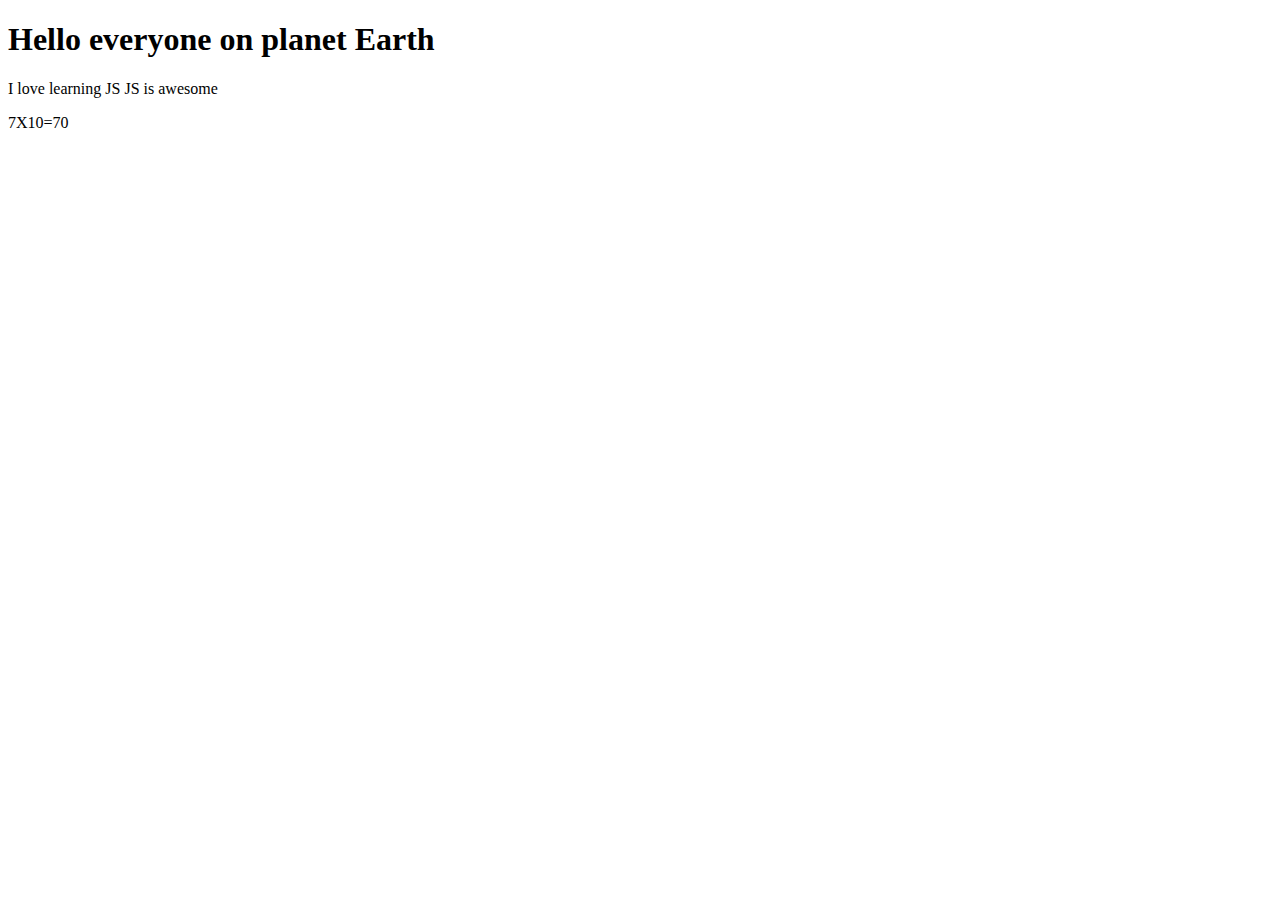
<file: index.html>
<!DOCTYPE html>
<html>
    <head>
<link rel="stylesheet" type="text/css" href="style.css">
    </head>
    <body>
<h1 id="heading1"></h1>
<p id="paragraph1"></p>
<p id="paragraph2"></p>


<script>
    var text1;
    var text2;
var text3;

var numA=7;
var numB=10;
    text1="Hello everyone on planet Earth";
    text2="I love learning JS";
    text3=" JS is awesome";
    document.getElementById("heading1").innerHTML=(text1);
     document.getElementById("paragraph1").innerHTML=(text2 + text3);
     document.getElementById("paragraph2").innerHTML=(numA + "X" +numB + "=" + numA * numB);
</script>
    </body>
</html>
</file>
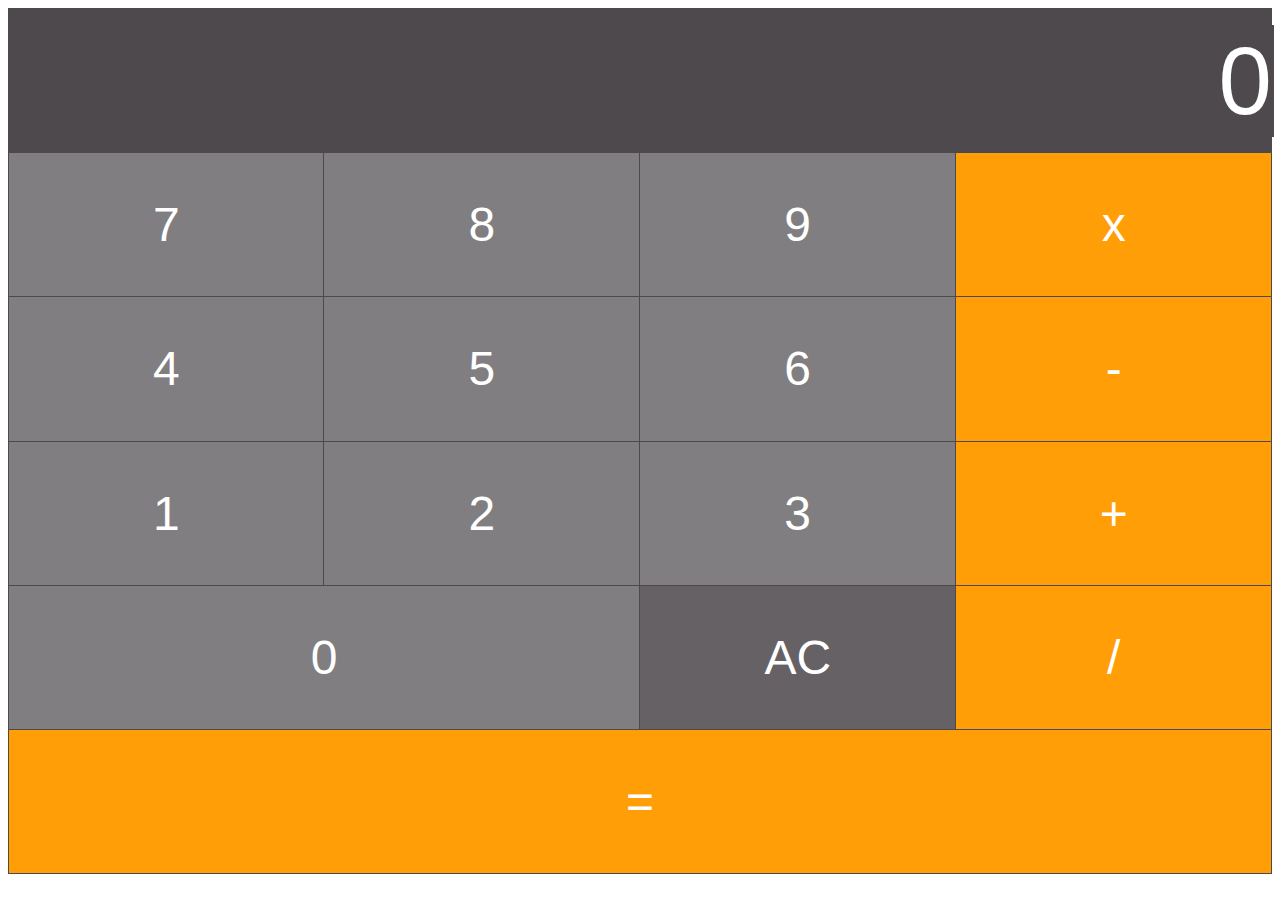
<file: calculator.html>
<!DOCTYPE html>
<html>
    <head>
<link rel="stylesheet" type="text/css" href="style.css">
    </head>
    <body>
<table border="1">
<tr>
    <td colspan="4">
        <input type="text" id="inputBox" value="0"/>
    </td>
</tr>
<tr>
    <td class="digitButton" onclick="digitBtnPressed(7)">7</td>
    <td class="digitButton" onclick="digitBtnPressed(8)">8</td>
    <td class="digitButton" onclick="digitBtnPressed(9)">9</td>
    <td class="operatorButton" onclick="operatorBtnPressed('x')" >x</td>
</tr>
<tr>
    <td class="digitButton" onclick="digitBtnPressed(4)">4</td>
    <td class="digitButton" onclick="digitBtnPressed(5)">5</td>
    <td class="digitButton" onclick="digitBtnPressed(6)">6</td>
    <td class="operatorButton" onclick="operatorBtnPressed('-')">-</td>
</tr>
<tr>
    <td class="digitButton" onclick="digitBtnPressed(1)">1</td>
    <td class="digitButton" onclick="digitBtnPressed(2)">2</td>
    <td class="digitButton" onclick="digitBtnPressed(3)">3</td>
    <td class="operatorButton" onclick="operatorBtnPressed('+')">+</td>
</tr>
<tr>
    <td class="digitButton"colspan="2" onclick="digitBtnPressed(0)">0</td>

    <td class="ACButton" onclick="btnACPressed()">AC</td>
    <td class="operatorButton" onclick="operatorBtnPressed('/')">/</td>
</tr>
<tr>
    <td class="operatorButton" colspan="4" onclick="equalsBtnPressed()">=</td>
</tr>
</table>
<script>
var newLine = true;
var value1;
var currentOperator;


function digitBtnPressed(button){

if (newLine){
    document.getElementById("inputBox").value = button;
newLine = false;
}else{
 var currentValue = document.getElementById("inputBox").value;
document.getElementById("inputBox").value = currentValue + button;
}
}

function btnACPressed(){

    document.getElementById("inputBox").value = 0;
    newLine = true;
}
function operatorBtnPressed(operator){
currentOperator = operator;
value1 = parseInt(document.getElementById("inputBox").value);
 newLine = true;
}
function equalsBtnPressed(){
var value2=parseInt(document.getElementById("inputBox").value);
var finalTotal;

switch(currentOperator){
case "+":
    finalTotal = value1 + value2;
    break
    case "-":
    finalTotal = value1 - value2;
    break
    case "/":
    finalTotal = value1 / value2;
    break
    case "x":
    finalTotal = value1 * value2;
    break
}
document.getElementById("inputBox").value = finalTotal;
value1 = 0;
newLine = true;
}

</script>
     </body>
</html>
</file>
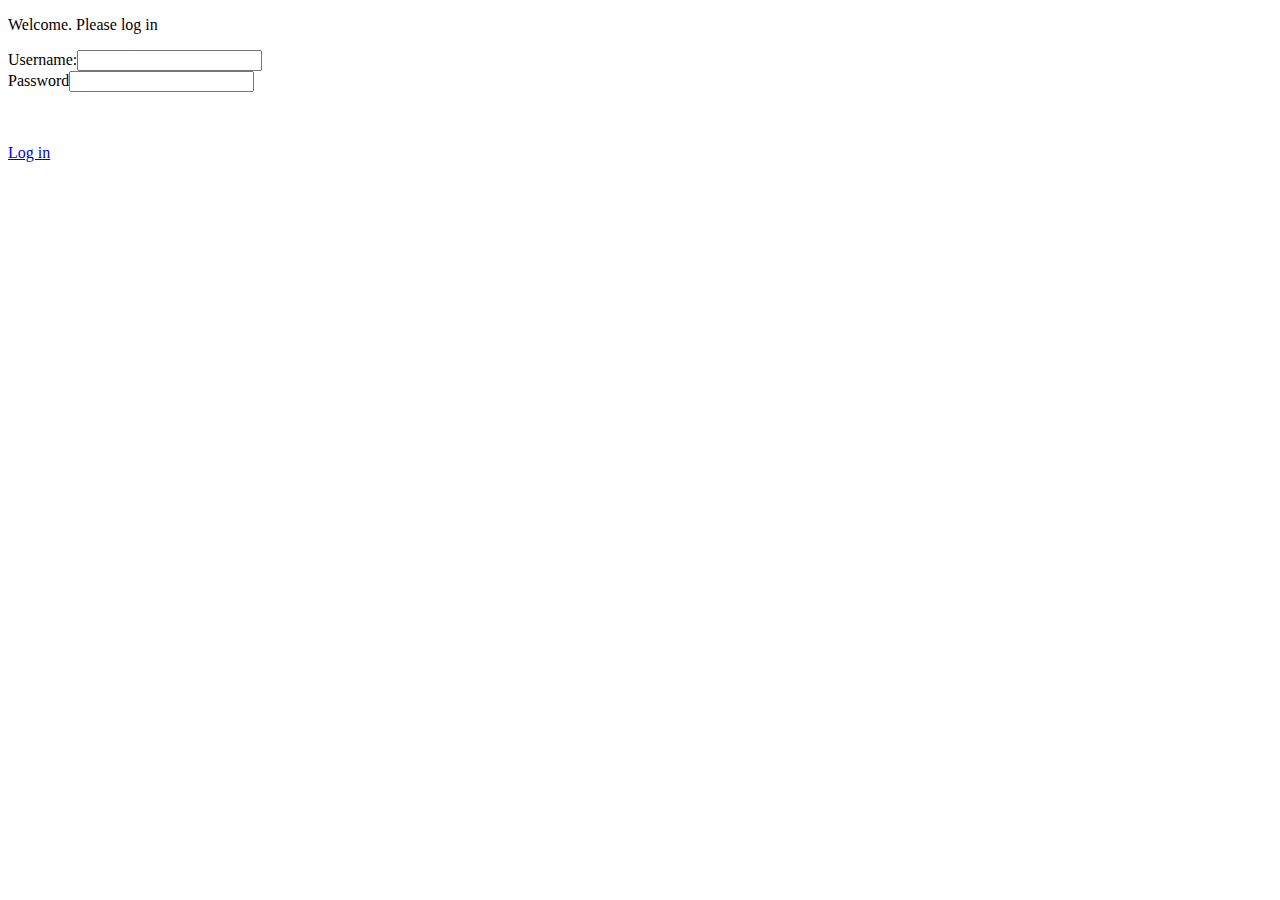
<file: loginForm.html>
<!DOCTYPE html>
<html>
    <head>
<link rel="stylesheet" type="text/css" href="style.css">
    </head>
    <body>
<p>Welcome. Please log in</p>

<form>
<label for="usernameInput">Username:</label><input type="text" id="usernameInput"/><br/>
<label for="passwordInput">Password</label><input type="password" id="passwordInput"/>
<p id="message"></p>
<br/><br/>
<a href="#" onclick="verifyUser()">Log in</a>

</form>


<script>


    function verifyUser(){
var username= document.getElementById("usernameInput").value;
var password= document.getElementById("passwordInput").value;
   checkUserCreds(username,password);
}
function checkUserCreds(username,password){
var systemUsername ="Bond";
var systemPassword ="007";
if(username == systemUsername && password == systemPassword){
    document.getElementById("message").innerHTML = "Correct. Logging you in ...";
}  else {
    document.getElementById("message").innerHTML = "Username or password are incorrect";
}
}


</script>
    </body>
</html>
</file>
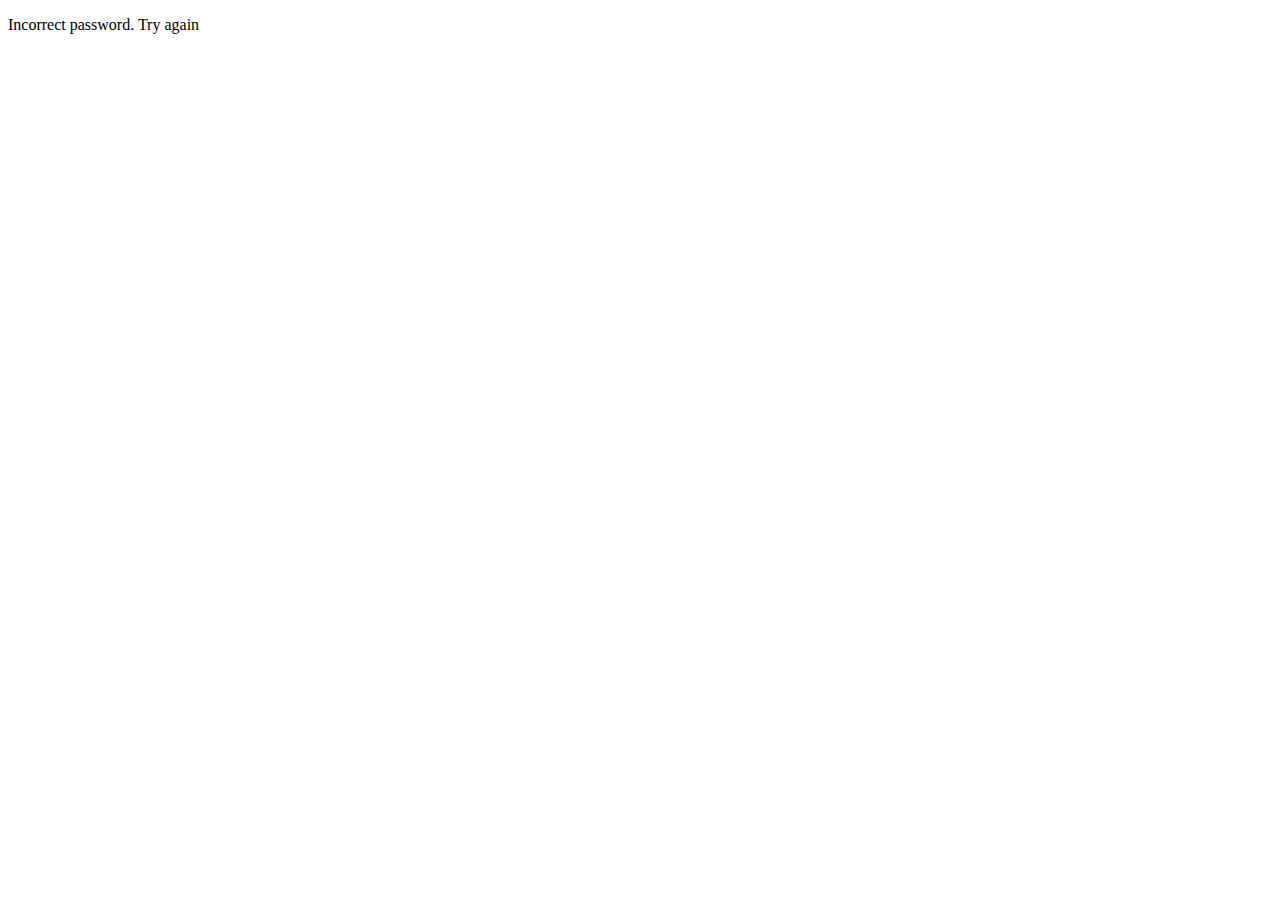
<file: password.html>
<!DOCTYPE html>
<html>
    <head>
<link rel="stylesheet" type="text/css" href="style.css">
    </head>
    <body>
<p id="output"></p>
        <script>
            var userInputpassword= "008";
var actualPassword= "007";

if(userInputpassword == actualPassword){
    document.getElementById("output").innerHTML = ("Correct password");
}else{
    document.getElementById("output").innerHTML = ("Incorrect password. Try again");
}



        </script>
    </body>
</html>
</file>
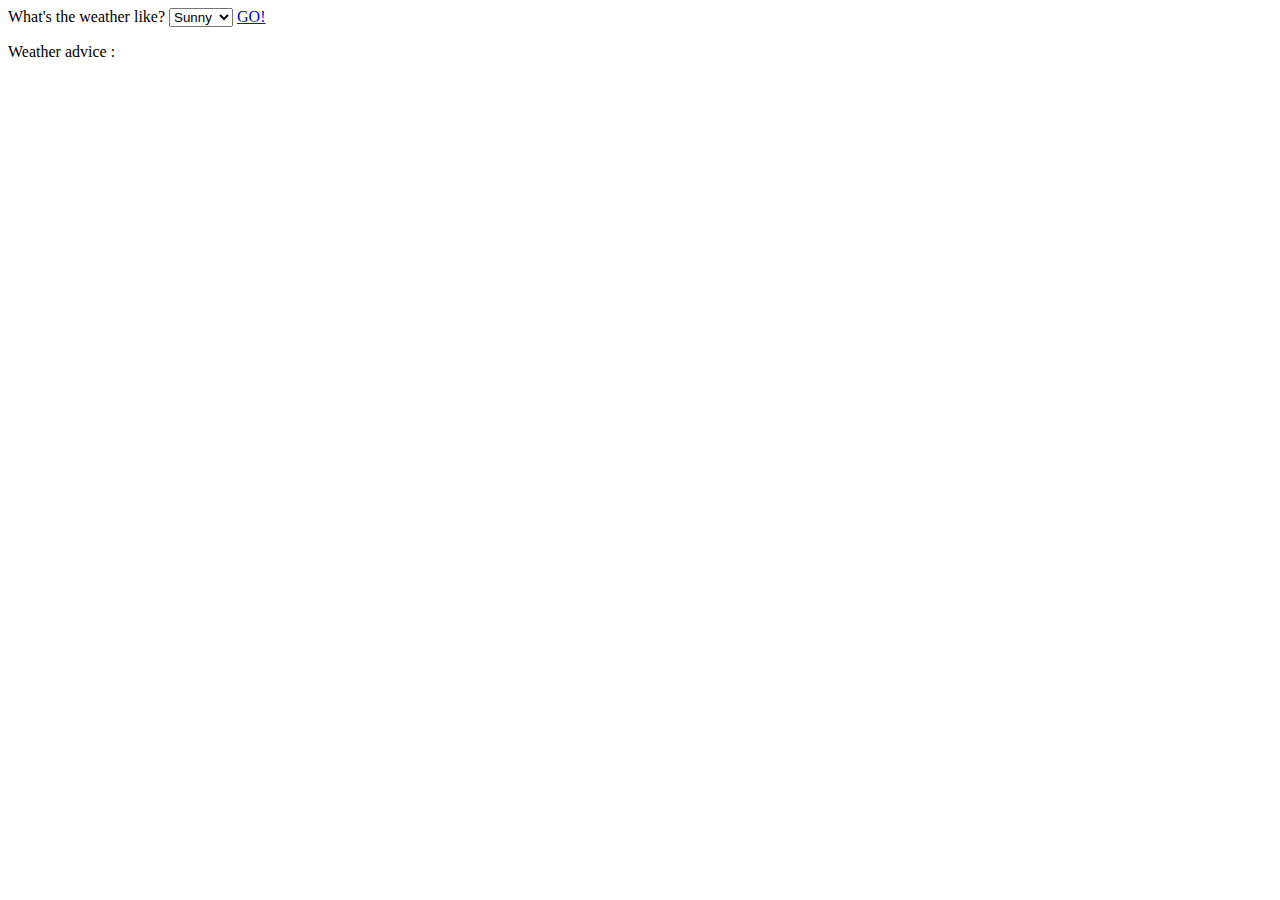
<file: switch.html>
<!DOCTYPE html>
<html>
    <head>
<link rel="stylesheet" type="text/css" href="style.css">
    </head>
    <body>
<label for="weather">What's the weather like? </label>
<select id="weather">
    <option value="sunny">Sunny</option>
    <option value="windy">Windy</option>
    <option value="rainy">Rainy</option>
    <option value="snowy">Snowy</option>
    <option value="cloudy">Cloudy</option>
</select>
<a href="#" onclick="btnPressed()">GO!</a>
<p id="outputText">Weather advice : </p>
<script>
function btnPressed(){
var weatherSelected = document.getElementById("weather").value;
var advice;

switch(weatherSelected){
case "sunny":
    advice = " Wear your sunglasses";
break;
case "windy":
    advice = " Wear a jacket";
break;
case "rainy":
    advice = " Wear a rain coat and carry an umbrella";
break;
case "snowy":
    advice = " Dress warmly";
break;
case "cloudy":
    advice = " Carry a jacket. It might rain";
break;

}
document.getElementById("outputText").innerHTML = "Weather advice" +  advice;
}
   
</script>
    </body>
</html>
</file>
<file: style.css>
table{
color: #fff;
text-align: center;
border-collapse:collapse;
font: normal 3em Arial, Helvetica, sans-serif;
}
tr{
height: 16.02vh;
background-color: #4e494d;

}
td{
width: 25vw;
border: 1px solid #4e494d;
}
#inputBox{
background-color: #4e494d;
text-align: right;
width: 100%;
font-size: 2em;
color: #fff;
border: 0px;

}
.digitButton{
background-color: #807e80;
}
.operatorButton{
background-color: #ff9e06;

}
.ACButton{
background-color: #656165;

}
</file>
